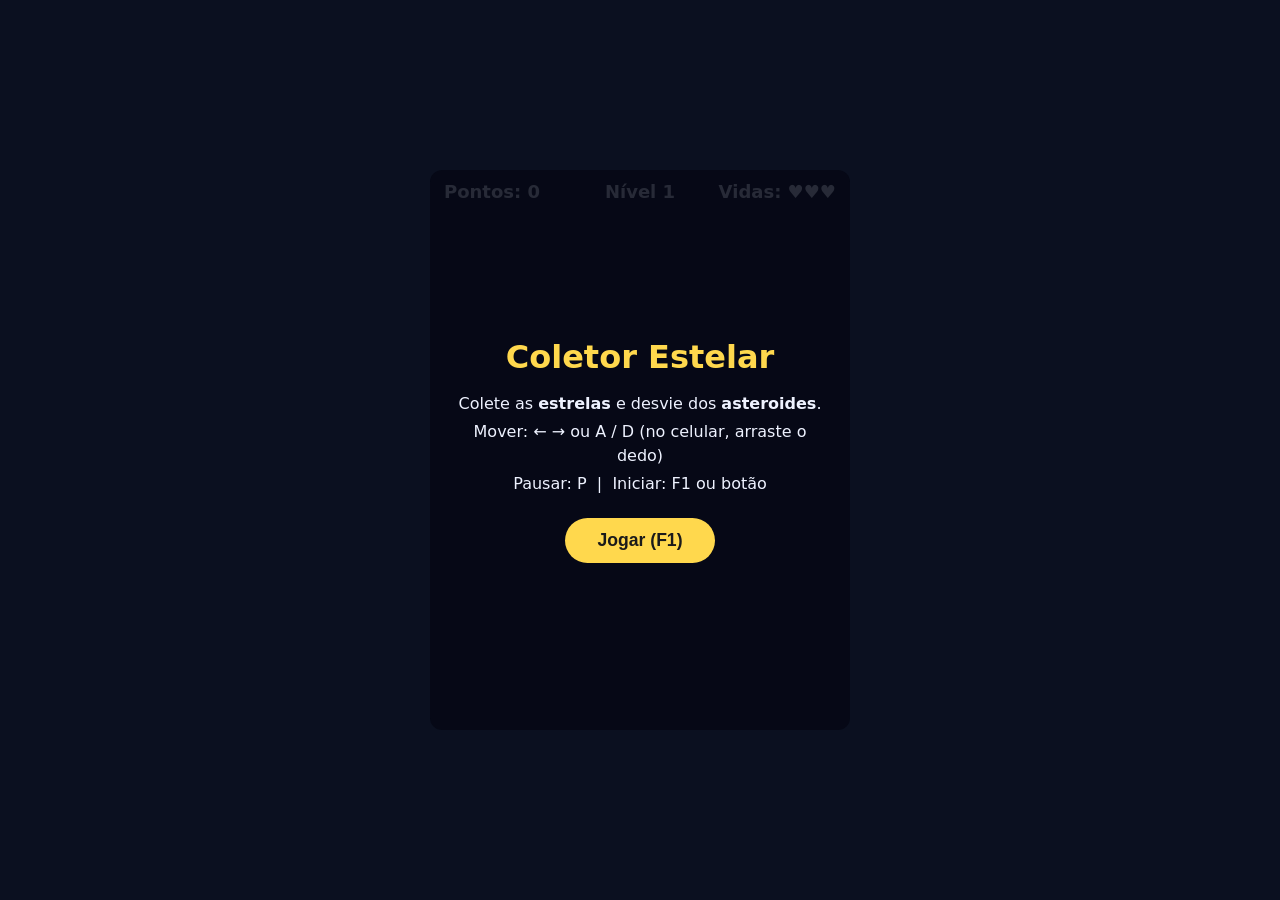
<file: coletor-estelar 2/projeto/index.html>
<!DOCTYPE html>
<html lang="pt-BR">
<head>
<meta charset="UTF-8">
<meta name="viewport" content="width=device-width, initial-scale=1, viewport-fit=cover">
<title>Coletor Estelar</title>
<link rel="stylesheet" href="css/style.css">
</head>
<body>
<div id="jogo">
  <canvas id="c" width="420" height="560"></canvas>
  <div id="tela">
    <h1 id="titulo"></h1>
    <div id="texto"></div>
    <button id="botao"></button>
  </div>
</div>

<script src="js/script.js"></script>
</body>
</html>
</file>
<file: coletor-estelar 2/projeto/css/style.css>
/* ===== ESTILO (CSS) ===== */
:root {
  color-scheme: dark;
  --fundo: #0b1020;
  --texto: #eef2ff;
  --destaque: #ffd84d;
  box-sizing: border-box;
  padding-top: env(safe-area-inset-top, 0px);
  padding-bottom: env(safe-area-inset-bottom, 0px);
}
html { scroll-padding-top: env(safe-area-inset-top, 0px); }
html, body { height: 100%; margin: 0; }
body {
  background: var(--fundo); color: var(--texto);
  font-family: system-ui, sans-serif;
  display: flex; align-items: center; justify-content: center;
}
/* Área do jogo: proporção 3:4, cabe em qualquer tela */
#jogo { position: relative; width: min(100%, 420px); aspect-ratio: 3 / 4; max-height: 100%; }
canvas { width: 100%; height: 100%; display: block; border-radius: 12px; touch-action: none; }
/* Tela sobreposta: início, pausa e fim de jogo */
#tela {
  position: absolute; inset: 0; display: flex; flex-direction: column;
  align-items: center; justify-content: center; text-align: center;
  padding: 24px; background: rgba(5, 8, 20, 0.85); border-radius: 12px;
}
#tela h1 { color: var(--destaque); margin: 0 0 12px; font-size: 2rem; }
#tela p { margin: 4px 0; line-height: 1.5; }
#tela button {
  margin-top: 18px; padding: 12px 32px; font-size: 1.1rem; font-weight: 700;
  border: 0; border-radius: 999px; background: var(--destaque); color: #1a1a1a; cursor: pointer;
}
.oculto { display: none !important; }
</file>
